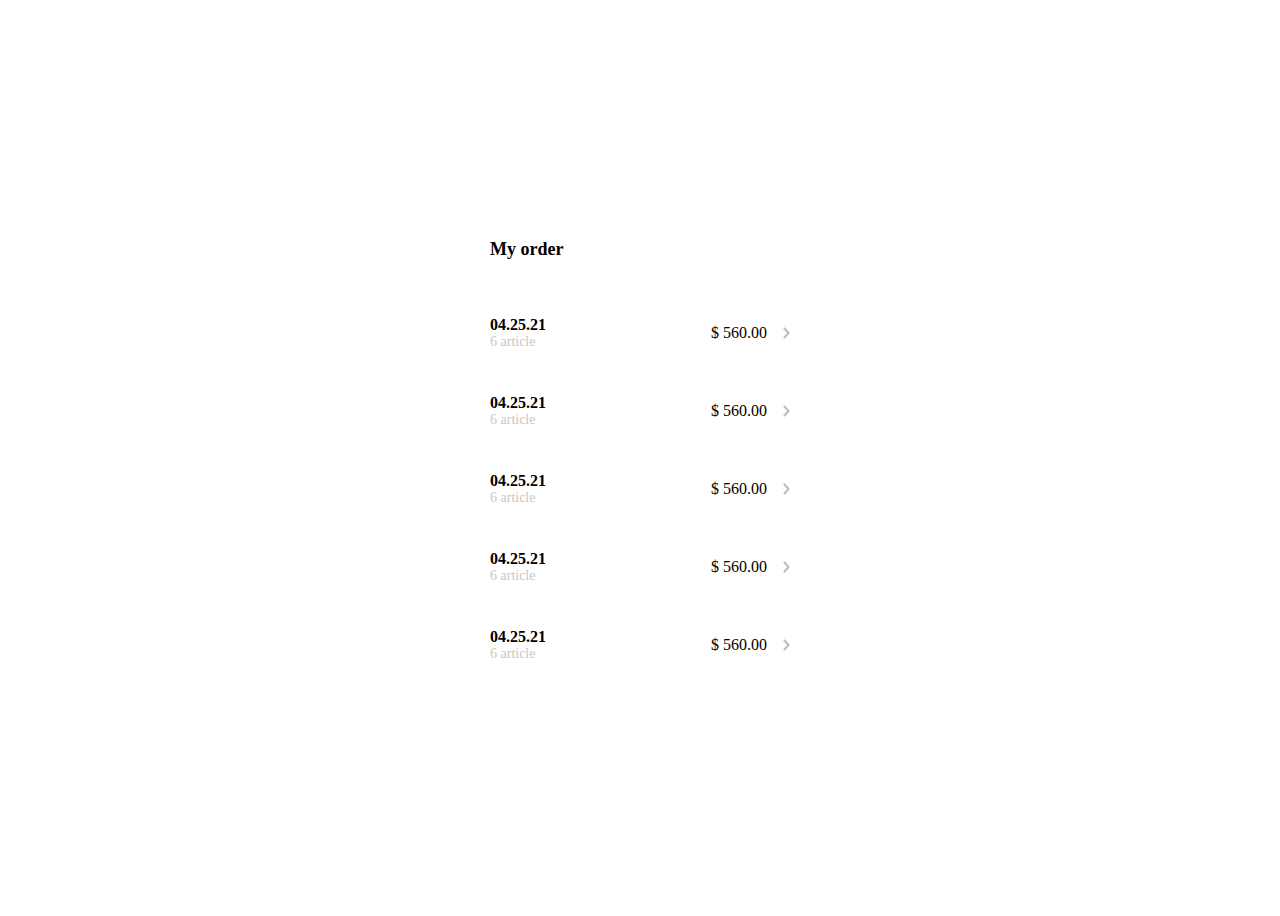
<file:  misordenes.html>
<!DOCTYPE html>
<html lang="en">
<head>
    <meta charset="UTF-8">
    <meta http-equiv="X-UA-Compatible" content="IE=edge">
    <meta name="viewport" content="width=device-width, initial-scale=1.0">
    <link rel="preconnect" href="https://fonts.googleapis.com">
    <link rel="preconnect" href="https://fonts.gstatic.com" crossorigin>
    <link href="https://fonts.googleapis.com/css2?family=Outfit:wght@300;400;600&family=Quicksand:wght@300;500;700&display=swap" rel="stylesheet">
    <link rel="stylesheet" href="/assets/style/misordenes.css">
    <title>My order</title>
</head>
<body>
    
    <div class="myorder">

        

        <div class="my-order-container"> 

            


            <div class="my-order-content">

                <h1 class="title">My order</h1>
                
                <div class="order">

                    <p>
                        <span>04.25.21</span>
                        <span>6 article</span>
                    </p>
     
                    <p> $ 560.00</p>

                    <img src="/assets//icons/flechita.svg" alt="arrow">

                </div>

                <div class="order">

                    <p>
                        <span>04.25.21</span>
                        <span>6 article</span>
                    </p>
     
                    <p> $ 560.00</p>

                    <img src="/assets//icons/flechita.svg" alt="arrow">

                </div>

                <div class="order">

                    <p>
                        <span>04.25.21</span>
                        <span>6 article</span>
                    </p>
     
                    <p> $ 560.00</p>

                    <img src="/assets//icons/flechita.svg" alt="arrow">

                </div>

                <div class="order">

                    <p>
                        <span>04.25.21</span>
                        <span>6 article</span>
                    </p>
     
                    <p> $ 560.00</p>

                    <img src="/assets//icons/flechita.svg" alt="arrow">

                </div>

                <div class="order">

                    <p>
                        <span>04.25.21</span>
                        <span>6 article</span>
                    </p>
     
                    <p> $ 560.00</p>

                    <img src="/assets//icons/flechita.svg" alt="arrow">

                </div>
           

            

            </div>

           
    

        </div>

    </div>

</body>
</html>
</file>
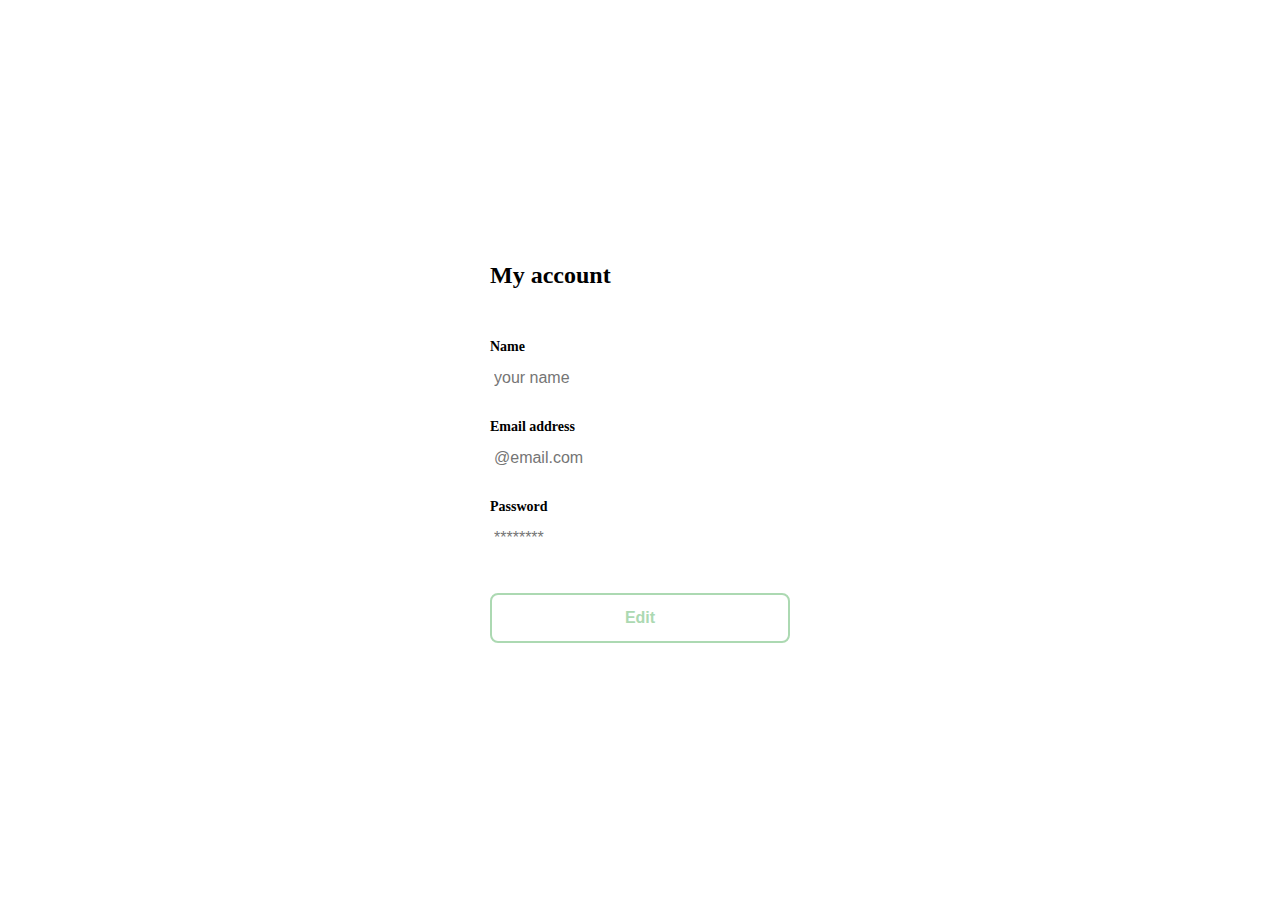
<file: edit-account.html>
<!DOCTYPE html>
<html lang="en">
<head>
    <meta charset="UTF-8">
    <meta http-equiv="X-UA-Compatible" content="IE=edge">
    <meta name="viewport" content="width=device-width, initial-scale=1.0">
    <link rel="preconnect" href="https://fonts.googleapis.com">
    <link rel="preconnect" href="https://fonts.gstatic.com" crossorigin>
    <link href="https://fonts.googleapis.com/css2?family=Outfit:wght@300;400;600&family=Quicksand:wght@300;500;700&display=swap" rel="stylesheet">
    <link rel="stylesheet" href="/assets/style/edit-account.css">
    <title>My account</title>
</head>
<body>
    <div class="login">
        <main class="form-container">

            <h2>My account</h2>

            <form action="" class='form'>
                
                <section>
                    <label for="name" class="label">Name</label>
                    <input type="text" name="" id="name" placeholder="your name" class="input input-password">

                    <label for="email" class="label">Email address</label>
                    <input type="email" name="" id="email" placeholder="@email.com" class="input input-password">

                    <label for="password" class="label">Password</label>
                    <input type="text" name="" id="password" placeholder="********" class="input input-password">
                </section>
                

                <input type="submit" value="Edit" class="primary-button login-button">

            </form>

            
        </main>
    </div>
</body>
</html>
</file>
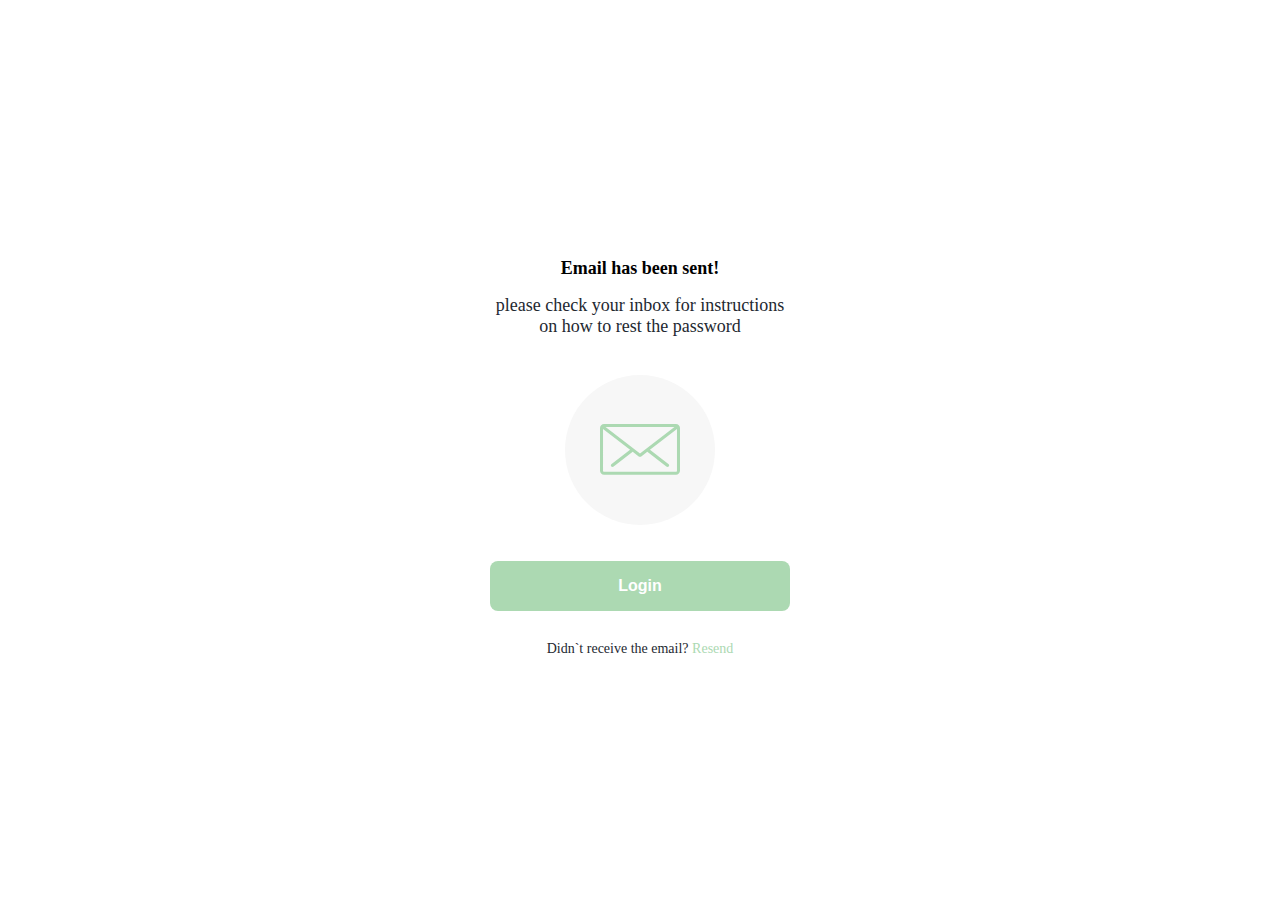
<file: email.html>
<!DOCTYPE html>
<html lang="en">
<head>
    <meta charset="UTF-8">
    <meta http-equiv="X-UA-Compatible" content="IE=edge">
    <meta name="viewport" content="width=device-width, initial-scale=1.0">
    <link rel="preconnect" href="https://fonts.googleapis.com">
    <link rel="preconnect" href="https://fonts.gstatic.com" crossorigin>
    <link href="https://fonts.googleapis.com/css2?family=Outfit:wght@300;400;600&family=Quicksand:wght@300;500;700&display=swap" rel="stylesheet">
    <link rel="stylesheet" href="/assets/style/email.css">
    <title>Email</title>
</head>
<body>
    <div class="login">
        <main class="form-container">

            <img src="/assets/logos/logo_yard_sale.svg" alt="logo" class="logo">


            <h1 class="title"> Email has been sent!</h1>
            <p class='subtitle'>please check your inbox for instructions on how to rest the password</p>

            <figure class="logo-email">
                <img src="/assets/icons/email.svg" alt="email" >    
            </figure>
            

            <button type="submit" class="primary-button login-button">Login</button>

            <p class='subtitle-botton'> <span>Didn`t receive the email? </span>  <a href="#" class="form-a">Resend</a></p>

        </main>
    </div>
</body>
</html>
</file>
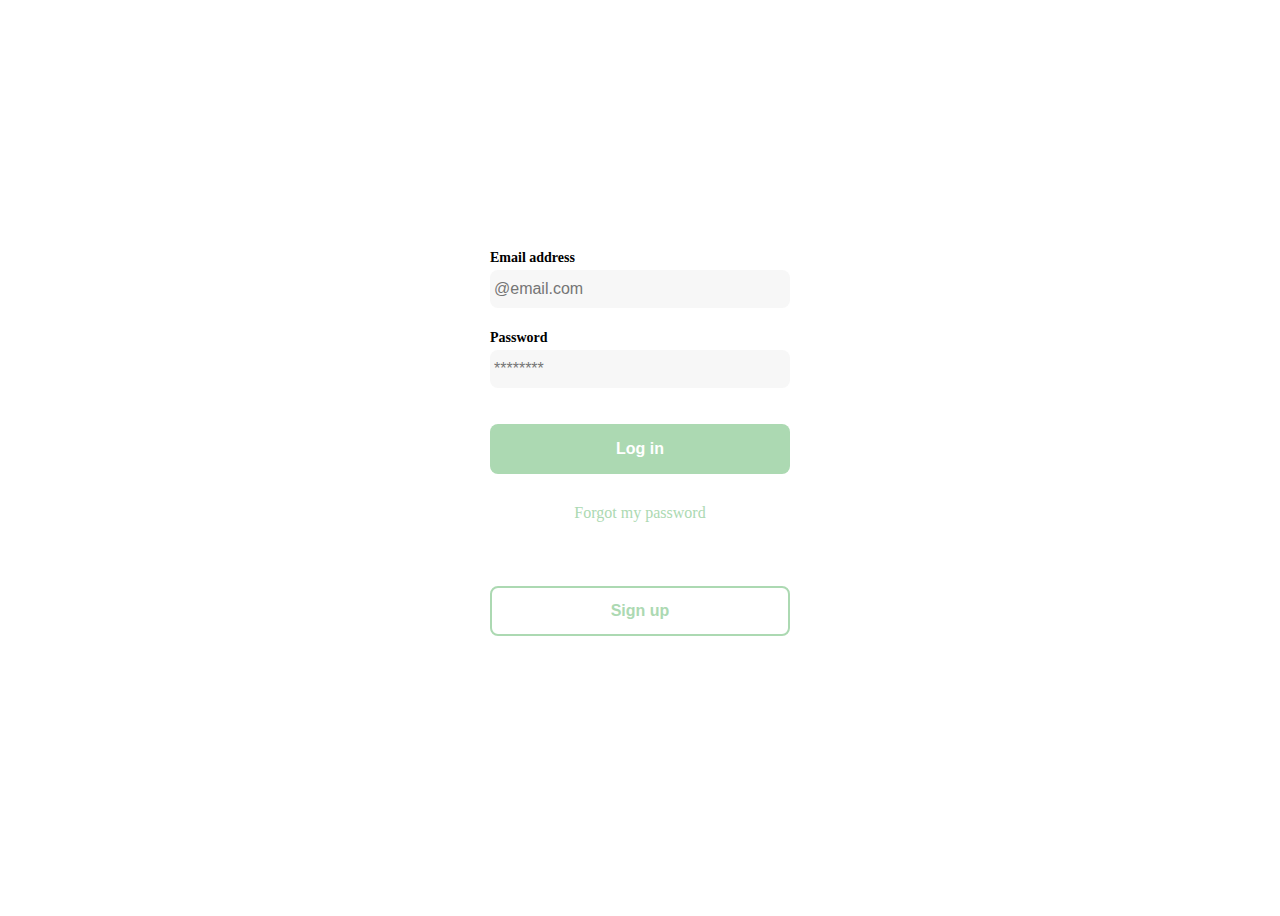
<file: login.html>
<!DOCTYPE html>
<html lang="en">
<head>
    <meta charset="UTF-8">
    <meta http-equiv="X-UA-Compatible" content="IE=edge">
    <meta name="viewport" content="width=device-width, initial-scale=1.0">
    <link rel="preconnect" href="https://fonts.googleapis.com">
    <link rel="preconnect" href="https://fonts.gstatic.com" crossorigin>
    <link href="https://fonts.googleapis.com/css2?family=Outfit:wght@300;400;600&family=Quicksand:wght@300;500;700&display=swap" rel="stylesheet">
    <link rel="stylesheet" href="/assets/style/login.css">
    <title>Login</title>
</head>
<body>
    <div class="login">
        <main class="form-container">
            
            <img src="/assets/logos/logo_yard_sale.svg" alt="logo" class="logo">

            <form action="" class='form'>

                <label for="email" class="label">Email address</label>
                <input type="email" name="" id="email" placeholder="@email.com" class="input input-password">

                <label for="password" class="label">Password</label>
                <input type="password" name="" id="password" placeholder="********" class="input input-password">

                <input type="submit" value="Log in" class="primary-button login-button">

            </form>

            
            <a href="#" class='form-a'>Forgot my password</a>

            <input type="submit" value="Sign up" class="secondary-button login-button">

        </main>
    </div>
</body>
</html>
</file>
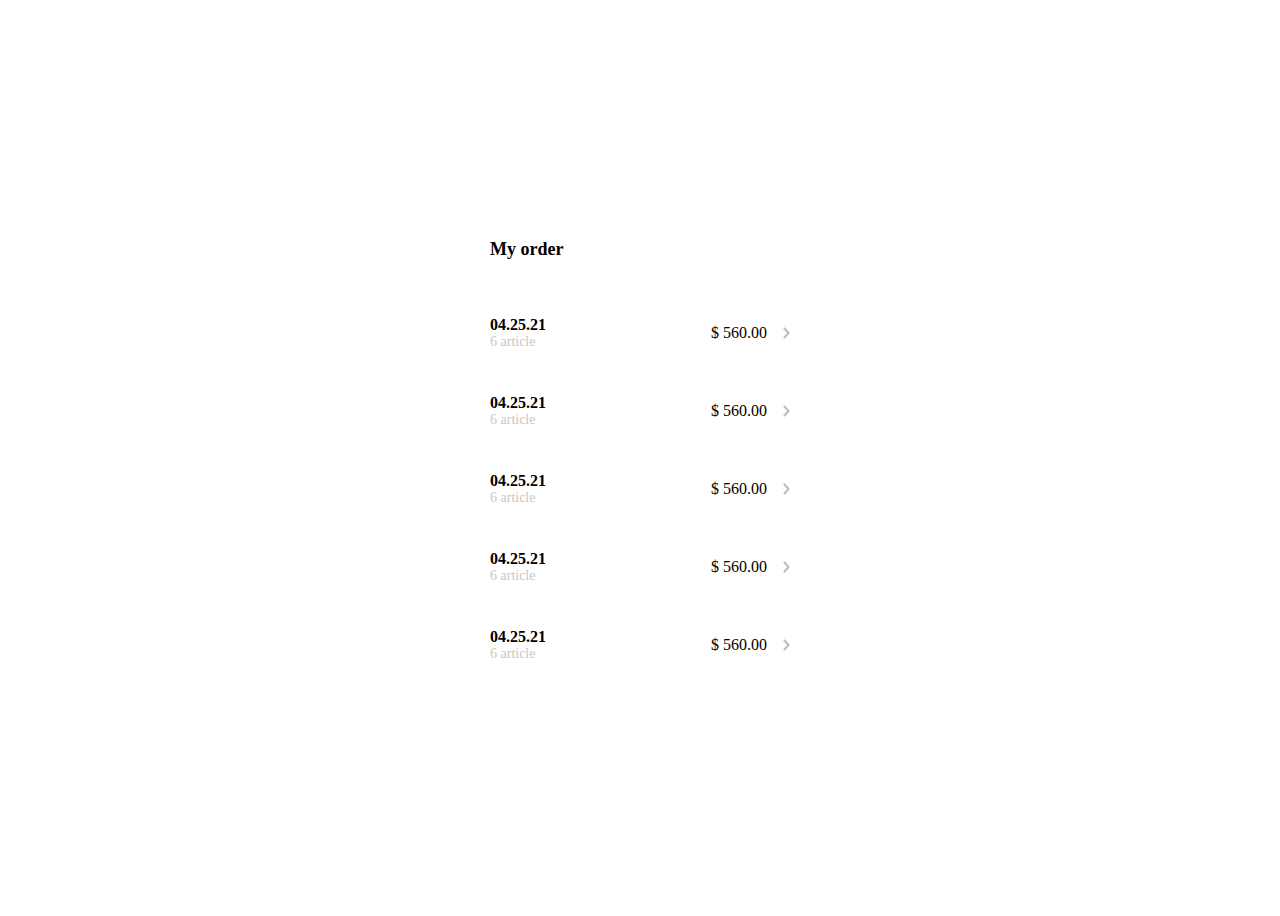
<file: misordenes.html>
<!DOCTYPE html>
<html lang="en">
<head>
    <meta charset="UTF-8">
    <meta http-equiv="X-UA-Compatible" content="IE=edge">
    <meta name="viewport" content="width=device-width, initial-scale=1.0">
    <link rel="preconnect" href="https://fonts.googleapis.com">
    <link rel="preconnect" href="https://fonts.gstatic.com" crossorigin>
    <link href="https://fonts.googleapis.com/css2?family=Outfit:wght@300;400;600&family=Quicksand:wght@300;500;700&display=swap" rel="stylesheet">
    <link rel="stylesheet" href="/assets/style/misordenes.css">
    <title>My order</title>
</head>
<body>
    
    <div class="myorder">

        

        <div class="my-order-container"> 

            


            <div class="my-order-content">

                <h1 class="title">My order</h1>
                
                <div class="order">

                    <p>
                        <span>04.25.21</span>
                        <span>6 article</span>
                    </p>
     
                    <p> $ 560.00</p>

                    <img src="/assets//icons/flechita.svg" alt="arrow">

                </div>

                <div class="order">

                    <p>
                        <span>04.25.21</span>
                        <span>6 article</span>
                    </p>
     
                    <p> $ 560.00</p>

                    <img src="/assets//icons/flechita.svg" alt="arrow">

                </div>

                <div class="order">

                    <p>
                        <span>04.25.21</span>
                        <span>6 article</span>
                    </p>
     
                    <p> $ 560.00</p>

                    <img src="/assets//icons/flechita.svg" alt="arrow">

                </div>

                <div class="order">

                    <p>
                        <span>04.25.21</span>
                        <span>6 article</span>
                    </p>
     
                    <p> $ 560.00</p>

                    <img src="/assets//icons/flechita.svg" alt="arrow" class="menu">

                    

                </div>

                <div class="order">

                    <p>
                        <span>04.25.21</span>
                        <span>6 article</span>
                    </p>
     
                    <p> $ 560.00</p>

                    <img src="/assets//icons/flechita.svg" alt="arrow">

                </div>
           

            

            </div>

           
    

        </div>

    </div>

</body>
</html>
</file>
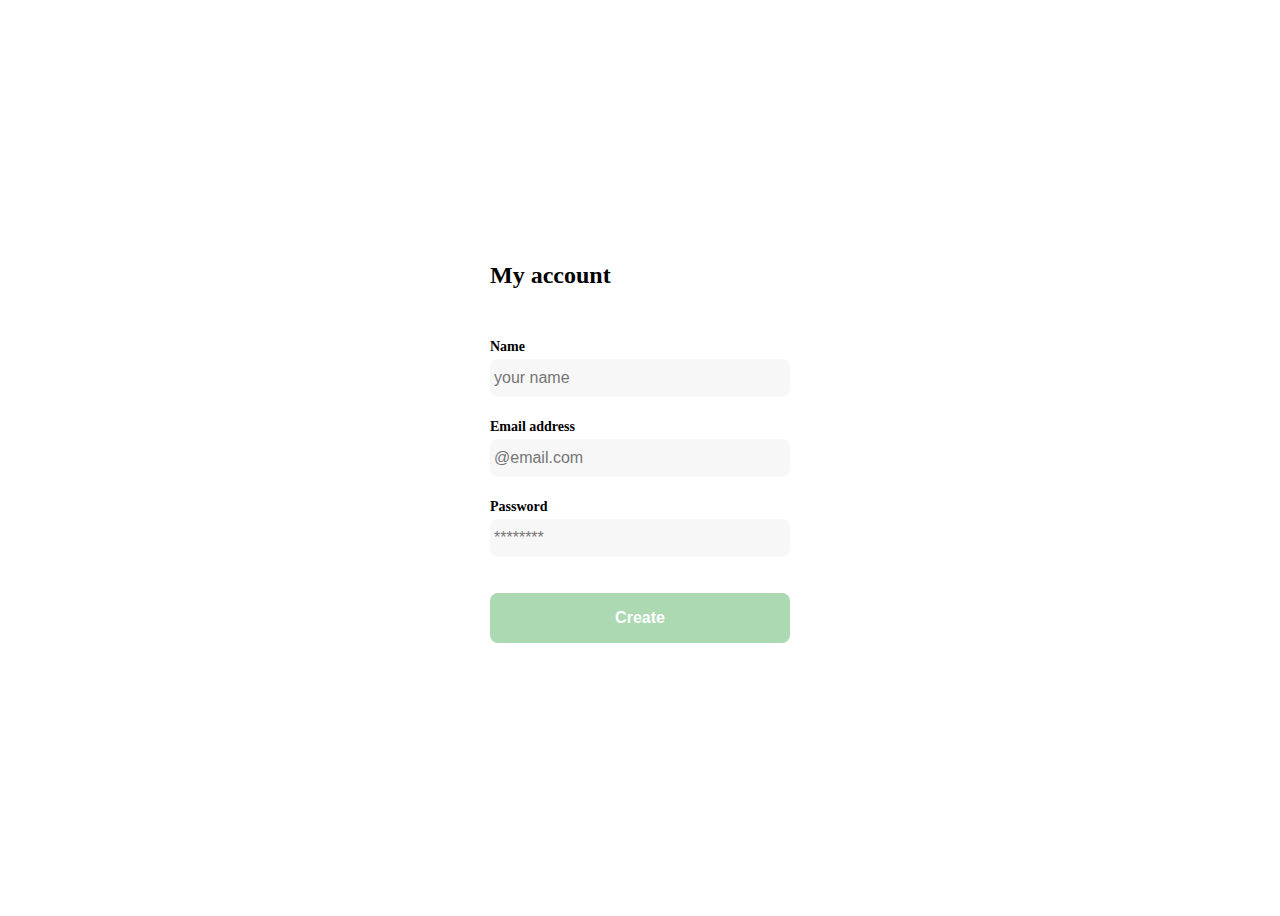
<file: myaccount.html>
<!DOCTYPE html>
<html lang="en">
<head>
    <meta charset="UTF-8">
    <meta http-equiv="X-UA-Compatible" content="IE=edge">
    <meta name="viewport" content="width=device-width, initial-scale=1.0">
    <link rel="preconnect" href="https://fonts.googleapis.com">
    <link rel="preconnect" href="https://fonts.gstatic.com" crossorigin>
    <link href="https://fonts.googleapis.com/css2?family=Outfit:wght@300;400;600&family=Quicksand:wght@300;500;700&display=swap" rel="stylesheet">
    <link rel="stylesheet" href="/assets/style/myaccount.css">
    <title>My account</title>
</head>
<body>
    <div class="login">
        <main class="form-container">

            <h2>My account</h2>

            <form action="" class='form'>
                
                <section>
                    <label for="name" class="label">Name</label>
                    <input type="text" name="" id="name" placeholder="your name" class="input input-password">

                    <label for="email" class="label">Email address</label>
                    <input type="email" name="" id="email" placeholder="@email.com" class="input input-password">

                    <label for="password" class="label">Password</label>
                    <input type="password" name="" id="password" placeholder="********" class="input input-password">
                </section>
                

                <input type="submit" value="Create" class="primary-button login-button">

            </form>

            
        </main>
    </div>
</body>
</html>
</file>
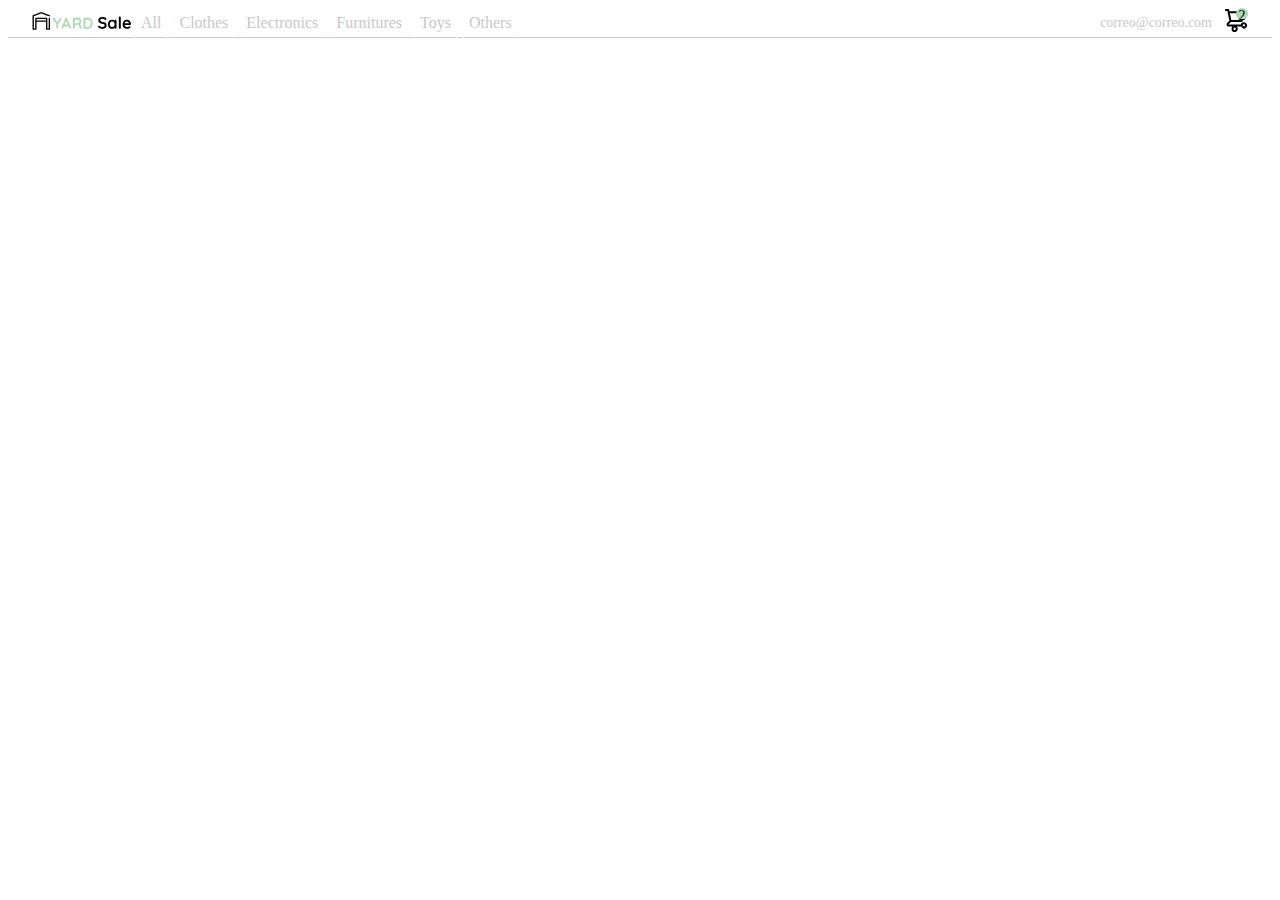
<file: navbar.html>
<!DOCTYPE html>
<html lang="en">
<head>
    <meta charset="UTF-8">
    <meta http-equiv="X-UA-Compatible" content="IE=edge">
    <meta name="viewport" content="width=device-width, initial-scale=1.0">
    <link rel="preconnect" href="https://fonts.googleapis.com">
    <link rel="preconnect" href="https://fonts.gstatic.com" crossorigin>
    <link href="https://fonts.googleapis.com/css2?family=Outfit:wght@300;400;600&family=Quicksand:wght@300;500;700&display=swap" rel="stylesheet">
    <link rel="stylesheet" href="/assets/style/navbar.css">
    <title>Navar</title>
</head>
<body>
    
    <nav>
        <img src="/assets/icons/icon_menu.svg" alt="menu" class="menu">

        <div class="navbar-left">

            <img src="/assets/logos/logo_yard_sale.svg" alt="" class="logo">

            <ul>
                <li> <a href="/"> All </a></li>
                <li> <a href="/"> Clothes</a></li>
                <li> <a href="/"> Electronics</a></li>
                <li> <a href="/"> Furnitures</a></li>
                <li> <a href="/"> Toys</a></li>
                <li> <a href="/"> Others</a></li>
            </ul>

        </div>

        <div class="navbar-right">

            <ul>
                
                <li class="navbar-email">correo@correo.com</li>
                <li class="navbar-shopping-cart">
                    
                    <img src="/assets//icons/icon_shopping_cart.svg" alt="">

                    <div>2</div>
                
                </li>
      

            </ul>

         
            


          </li>  

        </div>

    </nav>
    
</body>
</html>
</file>
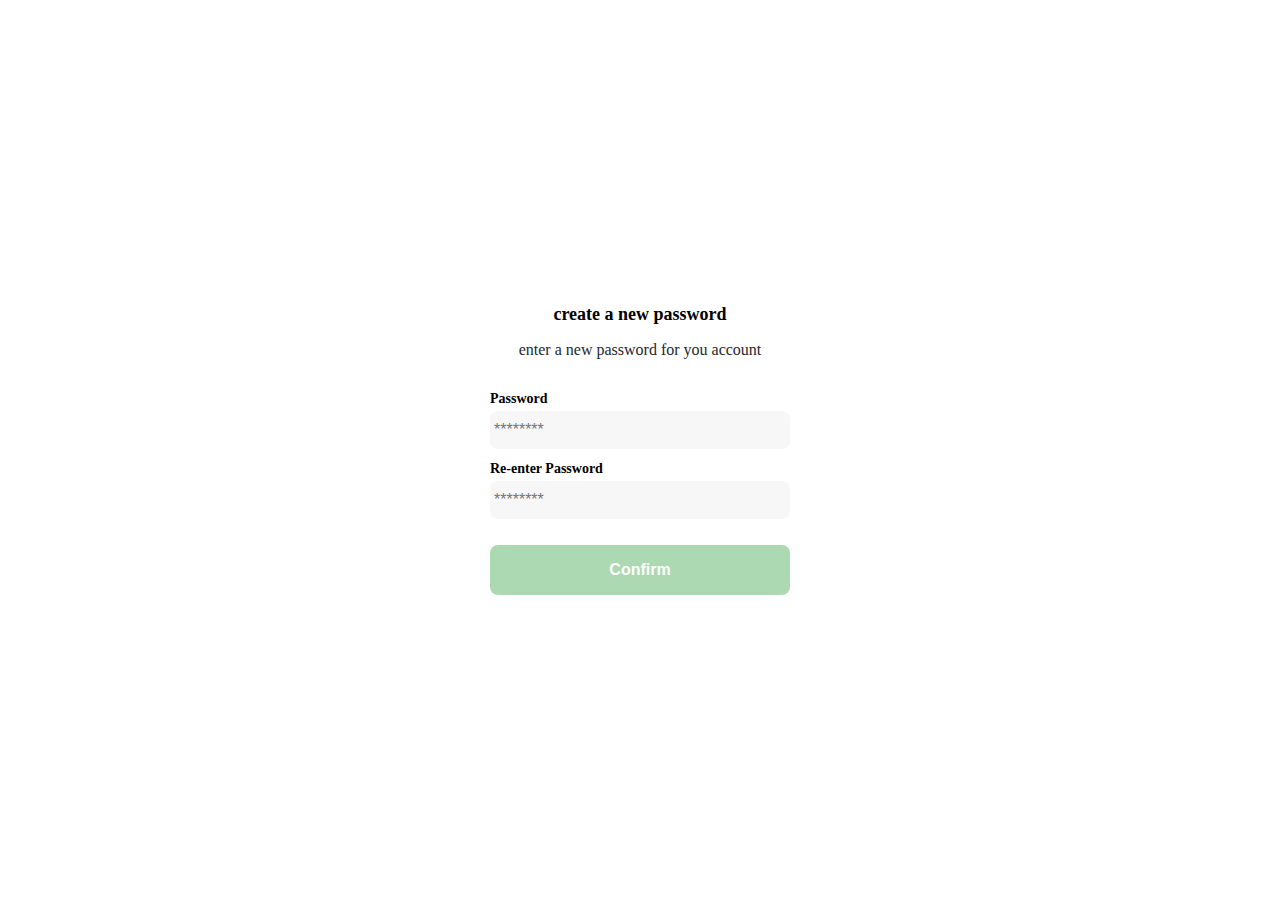
<file: password.html>
<!DOCTYPE html>
<html lang="en">
<head>
    <meta charset="UTF-8">
    <meta http-equiv="X-UA-Compatible" content="IE=edge">
    <meta name="viewport" content="width=device-width, initial-scale=1.0">
    <link rel="preconnect" href="https://fonts.googleapis.com">
    <link rel="preconnect" href="https://fonts.gstatic.com" crossorigin>
    <link href="https://fonts.googleapis.com/css2?family=Outfit:wght@300;400;600&family=Quicksand:wght@300;500;700&display=swap" rel="stylesheet">
    <link rel="stylesheet" href="/assets/style/password.css">
    <title>Password</title>
</head>
<body>
    <div class="login">
        <main class="form-container">

            <img src="/assets/logos/logo_yard_sale.svg" alt="logo" class="logo">


            <h1 class="title"> create a new password</h1>
            <p class='subtitle'>enter a new password for you account</p>

            <form action="" class='form'>

                <label for="password" class="label">Password</label>
                <input type="password" name="" id="password" placeholder="********" class="input input-password">

                <label for="new-password" class="label">Re-enter Password</label>
                <input type="password" name="" id="new-password" placeholder="********" class="input input-password">

                <input type="submit" value="Confirm" class="primary-button login-button">

            </form>


        </main>
    </div>
</body>
</html>
</file>
<file: assets/style/misordenes.css>
@import url(/assets/style/style.css);


*body{
    
    font-family: 'Quicksand', sans-serif;
    margin:0;
    padding:0;
    box-sizing:border-box;
}

.myorder{
    width:100%;
    height:100vh;
    display:grid;
    place-items: center;
}

.my-order-container{
    display: grid;
    grid-template-rows: auto 1fr auto;
    width: 300px;
}

.my-order-content{
    display:flex;
    flex-direction: column;
}

.order{
    display:grid;
    grid-template-columns: auto 1fr auto;
    gap:16px;
    align-items: center;
    margin-bottom:12px;
    
    }

.order p:nth-child(1){
    display:flex;
    flex-direction: column;
}

.order p:nth-child(2){
    text-align: end;
    font-weight: 500;
}

.order p span:nth-child(1){
    font-size: var(--md);
    font-weight: bold;

}

.order p span:nth-child(2){
    font-size: var(--sm);
    color:var(--very-light-pink);

    
}

.title{
    font-size: var(--lg);
    margin-bottom:40px;
}
</file>
<file: assets/style/edit-account.css>
/* aqui vamos a estilisar los estilos de password.css*/
/* importamos de style.css las variables de colores que vamos a usar */

@import url(/assets/style/style.css);


*body{
    
    font-family: 'Quicksand', sans-serif;
    margin:0;
    padding:0;
    box-sizing:border-box;
}

.login{
    width:100%;
    height:100vh;
    display:grid;
    place-items:center;
    
}

.form-container{
    display: grid;
    grid-template-rows: auto 1fr auto;
    width:300px;
}

.form-container h2{
    margin-bottom: 50px;
}

.form{
    display: flex;
    flex-direction: column;
    
}
.form section{
    display: flex;
    flex-direction: column;
}

.label{
    font-size: var(--sm);
    font-weight: bold;
    margin-bottom: 4px;
}

.input{
    background-color: var(--white);
    border:none;
    border-radius:8px;
    height:30px;
    font-size: var(--md);
    padding: 4px;
    margin-bottom: 22px;
}


.primary-button{
    background-color:var(--white);
    border-radius: 8px;
    border:2px solid var(--hospital-gree);
    color:var(--hospital-gree);
    height:50px;
    width:100%;
    cursor:pointer;
    font-size: var(--md);
    font-weight:bold;   
}


.login-button{
    margin-top:14px;
    margin-bottom:30px;
}





@media(max-width:640px){
    .logo{
        display:block
    }
    
    .form{
        height:100%;
        justify-content:space-between;
    }
    .form-container{
        height:100%;
    }
    

}
</file>
<file: assets/style/email.css>
/* aqui vamos a estilisar los estilos de password.css*/
/* importamos de style.css las variables de colores que vamos a usar */

@import url(/assets/style/style.css);


*body{
    font-family: 'Quicksand', sans-serif;
    margin:0;
    padding:0;
    box-sizing:border-box;
}

.login{
    width:100%;
    height:100vh;
    display:grid;
    place-items:center;
}

.form-container{
    display: grid;
    grid-template-rows: auto 1fr auto;
    width:300px;
}

.logo{
    width:150px;
    margin-bottom:32px;
    justify-self: center;
    display:none;
}

.title{
    font-size: var(--lg);
    margin-bottom: 16px;
    text-align: center;
    
}

.subtitle{
    color: var(--dark);
    font-size: var(--lg);
    font-weight: 300;
    margin-top: 0;
    margin-bottom:22px;
    text-align: center;
}

.form{
    display: flex;
    flex-direction: column;
}

.logo-email{
    width:150px;
    height:150px;
    margin-bottom:22px;
    justify-self: center;
    background-color: var(--text-input);
    display: flex;
    align-items: center;
    justify-content: center;
    border-radius: 100%;
    
}
.logo-email img{
    width:80px;
}

.primary-button{
    background-color:var(--hospital-gree);
    border-radius: 8px;
    border:none;
    color:var(--white);
    height:50px;
    width:100%;
    cursor:pointer;
    font-size: var(--md);
    font-weight:bold;
    
}


.login-button{
    margin-top:14px;
    margin-bottom:30px;
}

.subtitle-botton{
    color: var(--dark);
    font-size: var(--sm);
    font-weight: 300;
    margin-top: 0;
    text-align: center; 
}

.form-a{
    text-decoration: none;
    color:var(--hospital-gree);
    font-weight: 300;
}

@media(max-width:640px){
    .logo{
        display:block
    }
}
</file>
<file: assets/style/login.css>
/* aqui vamos a estilisar los estilos de password.css*/
/* importamos de style.css las variables de colores que vamos a usar */

@import url(/assets/style/style.css);


*body{
    
    font-family: 'Quicksand', sans-serif;
    margin:0;
    padding:0;
    box-sizing:border-box;
}

.login{
    width:100%;
    height:100vh;
    display:grid;
    place-items:center;
    
}

.form-container{
    display: grid;
    grid-template-rows: auto 1fr auto;
    width:300px;
}

.logo{
    width:150px;
    margin-bottom:32px;
    justify-self: center;
    display:none;
}


.form{
    display: flex;
    flex-direction: column;
}

.label{
    font-size: var(--sm);
    font-weight: bold;
    margin-bottom: 4px;
}

.input{
    background-color: var(--text-input);
    border:none;
    border-radius:8px;
    height:30px;
    font-size: var(--md);
    padding: 4px;
    margin-bottom: 22px;
}


.primary-button{
    background-color:var(--hospital-gree);
    border-radius: 8px;
    border:none;
    color:var(--white);
    height:50px;
    width:100%;
    cursor:pointer;
    font-size: var(--md);
    font-weight:bold;
    
}


.login-button{
    margin-top:14px;
    margin-bottom:30px;
}

.form-a{

    justify-self:center;
    color:var(--hospital-gree);
    text-decoration:none; 

}

.secondary-button{
    background-color:var(--white);
    border-radius: 8px;
    border:2px solid var(--hospital-gree);
    color:var(--hospital-gree);
    height:50px;
    width:100%;
    cursor:pointer;
    font-size: var(--md);
    font-weight:bold;   
    margin-top: 64px;
}

@media(max-width:640px){
    .logo{
        display:block
    }
    
    .secondary-button {
        position: absolute;
        bottom: 0px;
        width: inherit;
    }
  

}
</file>
<file: assets/style/myaccount.css>
/* aqui vamos a estilisar los estilos de password.css*/
/* importamos de style.css las variables de colores que vamos a usar */

@import url(/assets/style/style.css);


*body{
    
    font-family: 'Quicksand', sans-serif;
    margin:0;
    padding:0;
    box-sizing:border-box;
}

.login{
    width:100%;
    height:100vh;
    display:grid;
    place-items:center;
    
}

.form-container{
    display: grid;
    grid-template-rows: auto 1fr auto;
    width:300px;
}

.form-container h2{
    margin-bottom: 50px;
}

.form{
    display: flex;
    flex-direction: column;
    
}
.form section{
    display: flex;
    flex-direction: column;
}

.label{
    font-size: var(--sm);
    font-weight: bold;
    margin-bottom: 4px;
}

.input{
    background-color: var(--text-input);
    border:none;
    border-radius:8px;
    height:30px;
    font-size: var(--md);
    padding: 4px;
    margin-bottom: 22px;
}


.primary-button{
    background-color:var(--hospital-gree);
    border-radius: 8px;
    border:none;
    color:var(--white);
    height:50px;
    width:100%;
    cursor:pointer;
    font-size: var(--md);
    font-weight:bold;
    
}


.login-button{
    margin-top:14px;
    margin-bottom:30px;
}





@media(max-width:640px){
    .logo{
        display:block
    }
    
    .form{
        height:100%;
        justify-content:space-between;
    }
    .form-container{
        height:100%;
    }
    

}
</file>
<file: assets/style/navbar.css>
@import url(/assets/style/style.css);


*body{
    font-family: 'Quicksand', sans-serif;
    margin:0;
    padding:0;
    box-sizing:border-box;
}


.menu{
    display:none;
}

.logo{
    width:100px;
}


nav{
    display:flex;
    justify-content:space-between;
    padding:0 24px;
    border-bottom:  1px solid var(--very-light-pink);
}

.navbar-email{
    color:var(--very-light-pink);
    font-size: var(--sm);
    margin-right: 12px;
}

.navbar-left{
    display:flex;

}

.navbar-left ul{
    margin-left:12px;

}

.navbar-shopping-cart
{   
    
    position: relative;
}

.navbar-shopping-cart div{
    width:12px;
    height:12px;
    background:var(--hospital-gree);
    border-radius: 50% ;
    font-size:var(--sm);
    text-align:center;
    position:absolute;
    top:0;
    right:0;

}

.navbar-left ul li a,
.navbar-right ul li a{
    text-decoration:none;
    color:var(--very-light-pink);
    border: 1px solid var(--white);
    padding:8px;
    border-radius: 8px;
   
    
}

.navbar-left ul li a:hover,
.navbar-right ul li a:hover{
    border: 1px solid var(--hospital-gree);
    color:var(--hospital-gree);
   
}


.navbar-left ul,
.navbar-right ul{
    list-style:none;
    padding:0;
    margin:0px;
    display:flex;
    align-items:center;
}

@media (max-width:640px){
    .menu {
        display:block;
    }
    .navbar-left ul{
        display:none;
    }
    .navbar-email{
        display:none;
    }
}
</file>
<file: assets/style/password.css>
/* aqui vamos a estilisar los estilos de password.css*/
/* importamos de style.css las variables de colores que vamos a usar */

@import url(/assets/style/style.css);


*body{
    font-family: 'Outfit', sans-serif;
    font-family: 'Quicksand', sans-serif;
    margin:0;
    padding:0;
    box-sizing:border-box;
}

.login{
    width:100%;
    height:100vh;
    display:grid;
    place-items:center;
}

.form-container{
    display: grid;
    grid-template-rows: auto 1fr auto;
    width:300px;
}

.logo{
    width:150px;
    margin-bottom:32px;
    justify-self: center;
    display:none;
}

.title{
    font-size: var(--lg);
    margin-bottom: 16px;
    text-align: center;
    
}

.subtitle{
    color: var(--dark);
    font-size: var(--md);
    font-weight: 300;
    margin-top: 0;
    margin-bottom:32px;
    text-align: center;
}

.form{
    display: flex;
    flex-direction: column;
}

.label{
    font-size: var(--sm);
    font-weight: bold;
    margin-bottom: 4px;
}

.input{
    background-color: var(--text-input);
    border:none;
    border-radius:8px;
    height:30px;
    font-size: var(--md);
    padding: 4px;
    margin-bottom: 12px;
}


.primary-button{
    background-color:var(--hospital-gree);
    border-radius: 8px;
    border:none;
    color:var(--white);
    height:50px;
    width:100%;
    cursor:pointer;
    font-size: var(--md);
    font-weight:bold;
    
}


.login-button{
    margin-top:14px;
    margin-bottom:30px;
}

@media(max-width:640px){
    .logo{
        display:block
    }
}
</file>
